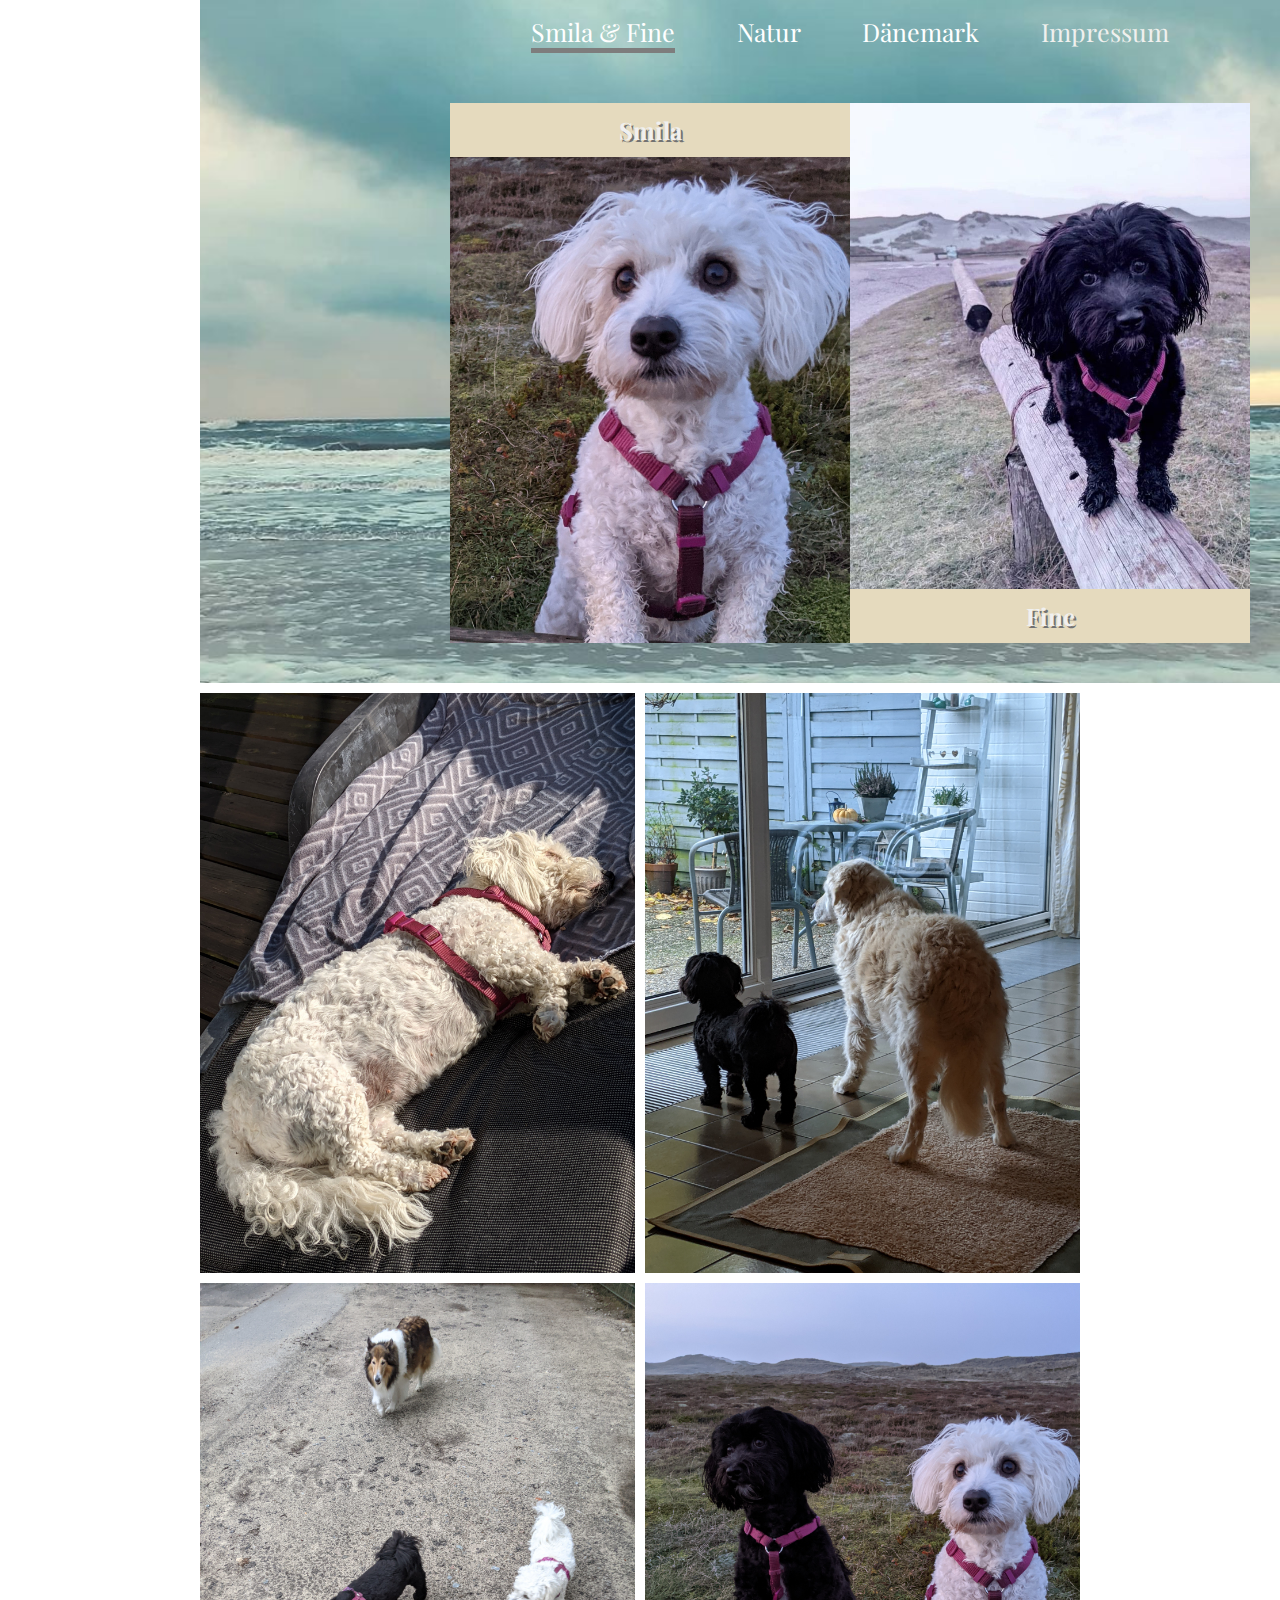
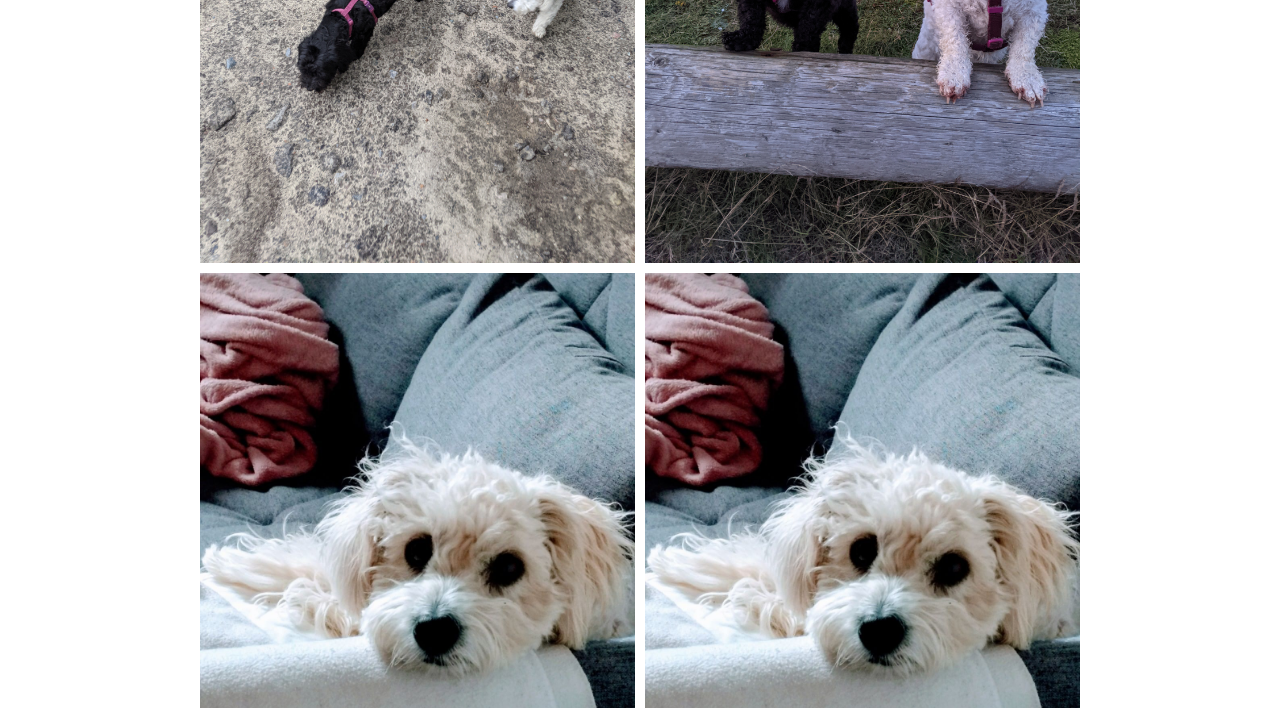
<file: index.html>
<!DOCTYPE html>
<html lang="en">
  <head>
    <meta charset="UTF-8" />
    <meta http-equiv="X-UA-Compatible" content="IE=edge" />
    <meta name="viewport" content="width=device-width, initial-scale=1.0" />
    <title>Hunde & Natur - Fotografie</title>
    <link rel="stylesheet" href="style.css" />
    <style>
      @import url("https://fonts.googleapis.com/css2?family=Playfair+Display&display=swap");
      @import url("https://fonts.googleapis.com/css2?family=Playfair+Display:ital,wght@0,400;1,700&display=swap");
    </style>
  </head>
  <body>
    <div class="flex-wrapper">
      <div class="background-viewport">
        <div id="nav">
          <div class="nav-item nav1">
            <div><a href="index.html">Smila & Fine</a></div>
          </div>
          <div class="nav-item nav2">
            <div><a href="natur.html">Natur</a></div>
          </div>
          <div class="nav-item nav3">
            <div><a href="dk.html">Dänemark</a></div>
          </div>
          <div class="nav-item nav4">
            <div class="nav-impressum"><a href="impressum.html">Impressum</a></div>
          </div>
        </div>
        <div class="hero-wrapper">
          <div class="content-hero">
            <div class="img-fine">
              <div class="main-text-right">
                <h2>Smila</h2>
              </div>
            </div>
          </div>

          <div class="content-hero">
            <div class="img-smila">
              <div class="main-text-left">
                <h2>Fine</h2>
              </div>
            </div>
          </div>
        </div>
      </div>
    </div>
    <div class="wrap-2">
      <div class="grid-img">
        <img src="images/hunde/1.jpg" alt="" />
      </div>
      <div class="grid-img">
        <img src="images/hunde/5.jpg" alt="" />
      </div>
      <div class="grid-img">
        <img src="images/hunde/3.jpg" alt="" />
      </div>
      <div class="grid-img">
        <img src="images/hunde/4.jpg" alt="" />
      </div>
      <div class="grid-img">
        <img src="images/hunde/6.jpg" alt="" />
      </div>
      <div class="grid-img">
        <img src="images/hunde/6.jpg" alt="" />
      </div>
      </div>
    </div>
  </body>
</html>
</file>
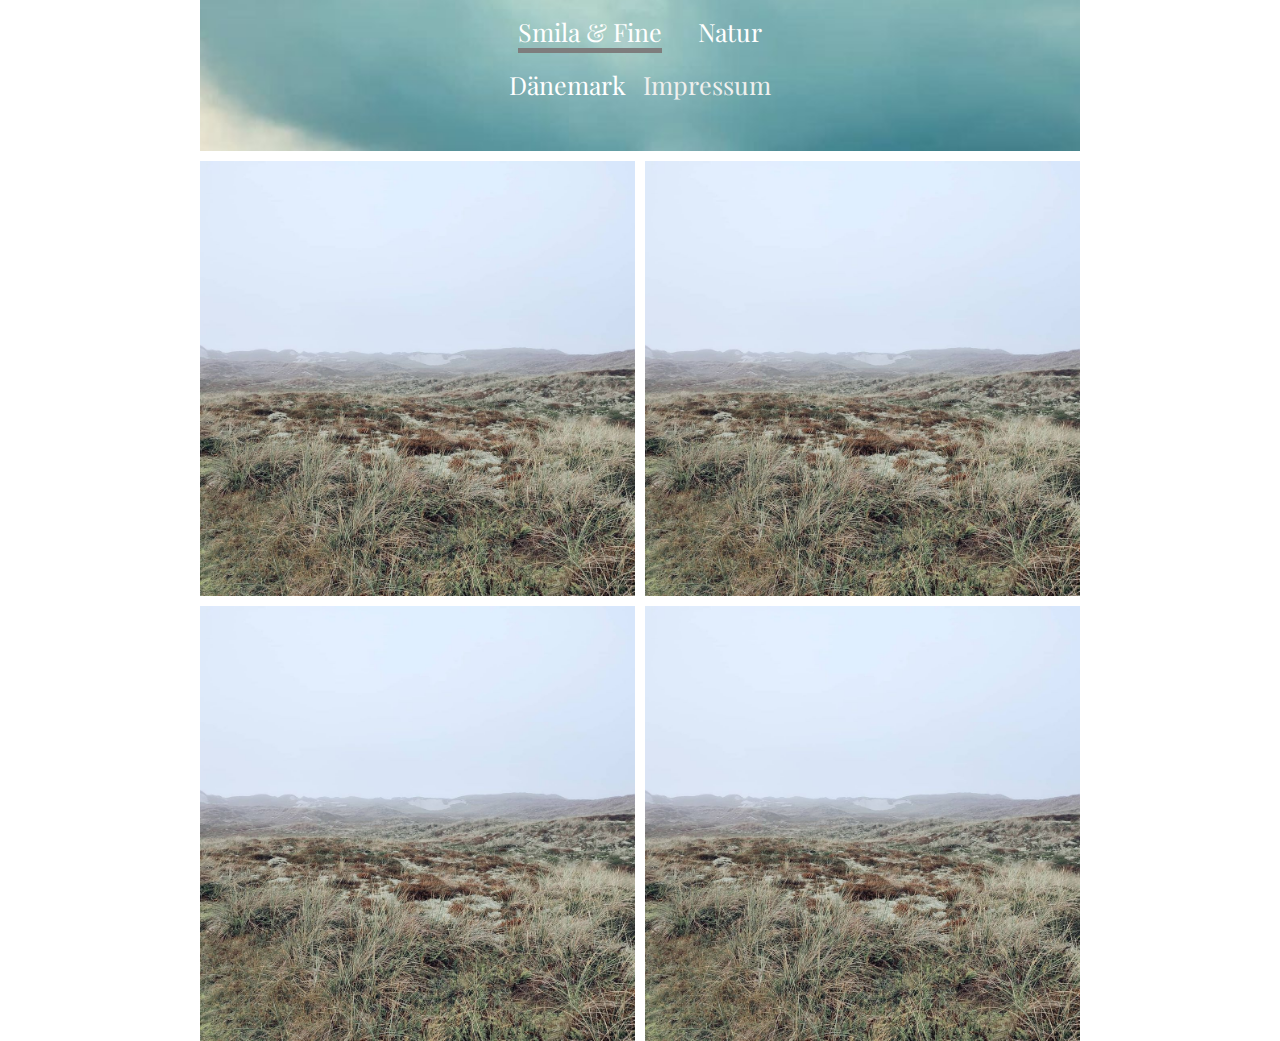
<file: dk.html>
<!DOCTYPE html>
<html lang="en">
<head>
    <meta charset="UTF-8">
    <meta http-equiv="X-UA-Compatible" content="IE=edge">
    <meta name="viewport" content="width=device-width, initial-scale=1.0">
    <title>Dänemark</title>
    <link rel="stylesheet" href="style.css" />
    <style>
        @import url("https://fonts.googleapis.com/css2?family=Playfair+Display&display=swap");
        @import url("https://fonts.googleapis.com/css2?family=Playfair+Display:ital,wght@0,400;1,700&display=swap");
      </style>
</head>
<body>
    <div class="flex-wrapper">
        <div class="background-viewport">
          <div id="nav">
            <div class="nav-item nav1">
              <div><a href="index.html">Smila & Fine</a></div>
            </div>
            <div class="nav-item nav2">
              <div><a href="natur.html">Natur</a></div>
            </div>
            <div class="nav-item nav3">
              <div><a href="dk.html">Dänemark</a></div>
            </div>
            <div class="nav-item nav4">
                <div class="nav-impressum"><a href="impressum.html">Impressum</a></div>
            </div>
          </div>
          </div>
    <div class="wrap-2">
        <div class="grid-img">
          <img src="images/placeholder.jpg" alt="" />
        </div>
        <div class="grid-img">
          <img src="images/placeholder.jpg" alt="" />
        </div>
        <div class="grid-img">
          <img src="images/placeholder.jpg" alt="" />
        </div>
        <div class="grid-img">
          <img src="images/placeholder.jpg" alt="" />
        </div>
      </div>
</body>
</html>
</file>
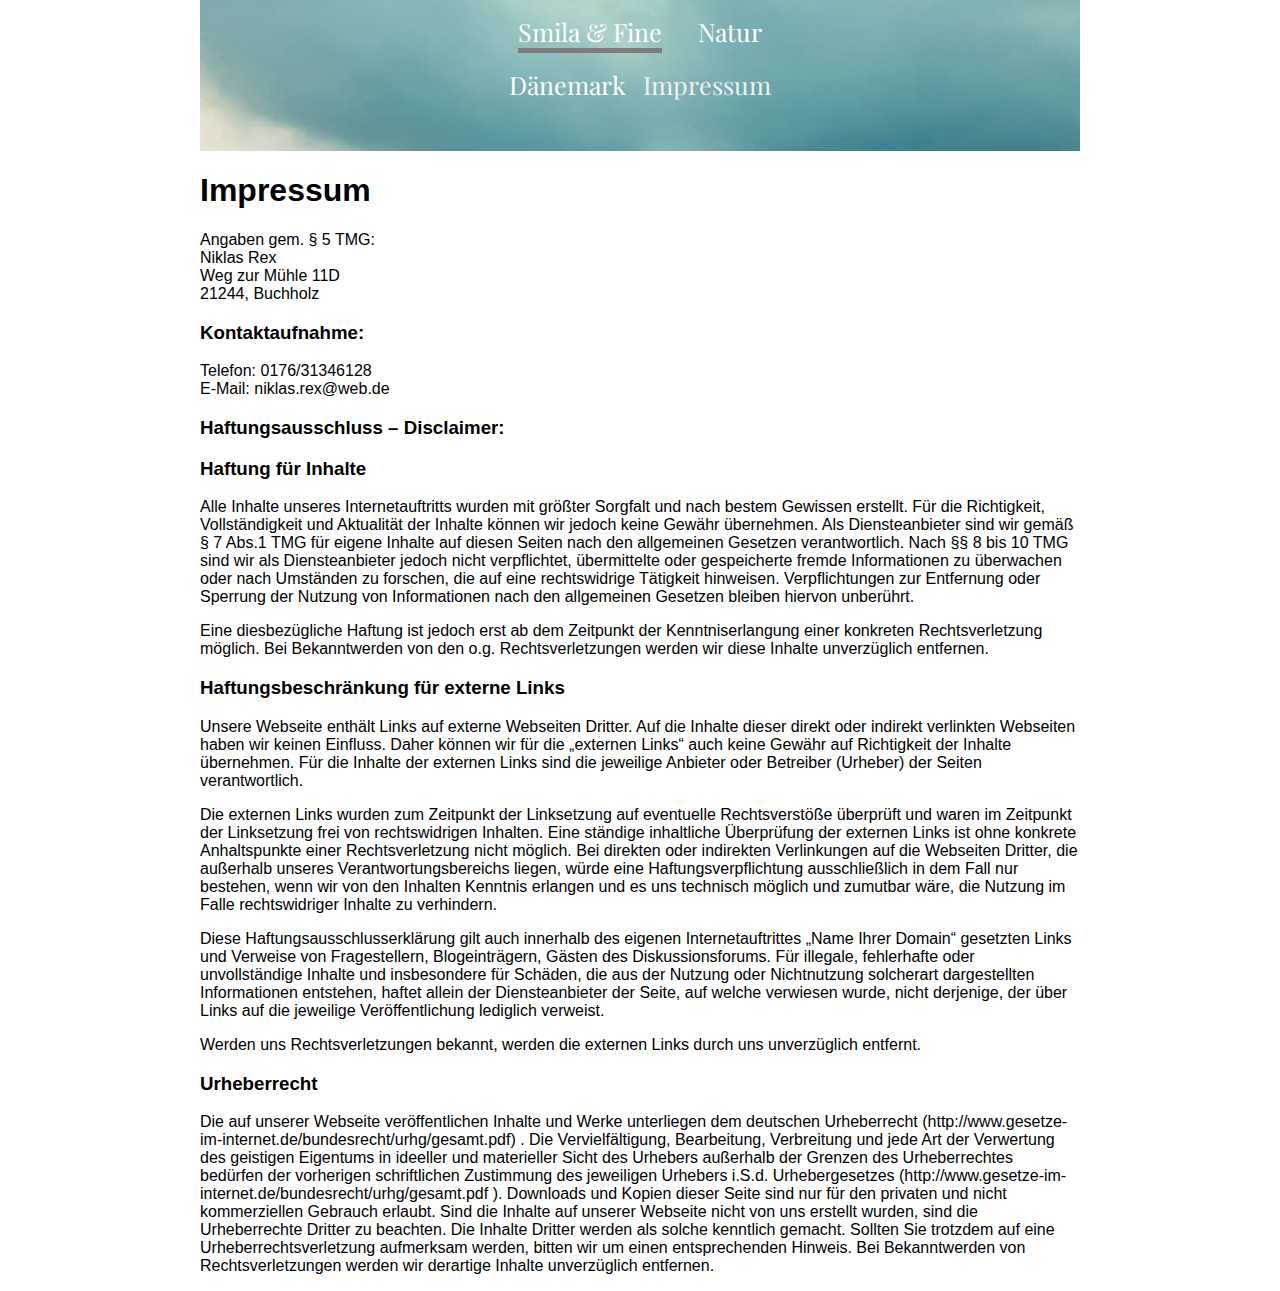
<file: impressum.html>
<!DOCTYPE html>
<html lang="en">
  <head>
    <meta charset="UTF-8" />
    <meta http-equiv="X-UA-Compatible" content="IE=edge" />
    <meta name="viewport" content="width=device-width, initial-scale=1.0" />
    <title>Impressum</title>
    <link rel="stylesheet" href="style.css" />
    <style>
        @import url("https://fonts.googleapis.com/css2?family=Playfair+Display&display=swap");
        @import url("https://fonts.googleapis.com/css2?family=Playfair+Display:ital,wght@0,400;1,700&display=swap");
      </style>
  </head>
  <body>
    <div class="flex-wrapper">
        <div class="background-viewport">
          <div id="nav">
            <div class="nav-item nav1">
              <div><a href="index.html">Smila & Fine</a></div>
            </div>
            <div class="nav-item nav2">
              <div><a href="natur.html">Natur</a></div>
            </div>
            <div class="nav-item nav3">
              <div><a href="dk.html">Dänemark</a></div>
            </div>
            <div class="nav-item nav4">
              <div class="nav-impressum"><a href="impressum.html">Impressum</a></div>
            </div>
          </div>
          </div>

          <div id="impressum">
    <h1>Impressum</h1>

    <p>
      Angaben gem. § 5 TMG:<br />

      Niklas Rex<br />

      Weg zur Mühle 11D<br />

      21244, Buchholz<br />
    </p>

    <h3>Kontaktaufnahme:</h3>

    <p>
      Telefon: 0176/31346128<br />
      E-Mail: niklas.rex@web.de<br />
    </p>

    <h3>Haftungsausschluss – Disclaimer:</h3>

    <h3>Haftung für Inhalte</h3>

    <p>
      Alle Inhalte unseres Internetauftritts wurden mit größter Sorgfalt und
      nach bestem Gewissen erstellt. Für die Richtigkeit, Vollständigkeit und
      Aktualität der Inhalte können wir jedoch keine Gewähr übernehmen. Als
      Diensteanbieter sind wir gemäß § 7 Abs.1 TMG für eigene Inhalte auf diesen
      Seiten nach den allgemeinen Gesetzen verantwortlich. Nach §§ 8 bis 10 TMG
      sind wir als Diensteanbieter jedoch nicht verpflichtet, übermittelte oder
      gespeicherte fremde Informationen zu überwachen oder nach Umständen zu
      forschen, die auf eine rechtswidrige Tätigkeit hinweisen. Verpflichtungen
      zur Entfernung oder Sperrung der Nutzung von Informationen nach den
      allgemeinen Gesetzen bleiben hiervon unberührt.
    </p>

    <p>
      Eine diesbezügliche Haftung ist jedoch erst ab dem Zeitpunkt der
      Kenntniserlangung einer konkreten Rechtsverletzung möglich. Bei
      Bekanntwerden von den o.g. Rechtsverletzungen werden wir diese Inhalte
      unverzüglich entfernen.
    </p>

    <h3>Haftungsbeschränkung für externe Links</h3>

    <p>
      Unsere Webseite enthält Links auf externe Webseiten Dritter. Auf die
      Inhalte dieser direkt oder indirekt verlinkten Webseiten haben wir keinen
      Einfluss. Daher können wir für die „externen Links“ auch keine Gewähr auf
      Richtigkeit der Inhalte übernehmen. Für die Inhalte der externen Links
      sind die jeweilige Anbieter oder Betreiber (Urheber) der Seiten
      verantwortlich.
    </p>

    <p>
      Die externen Links wurden zum Zeitpunkt der Linksetzung auf eventuelle
      Rechtsverstöße überprüft und waren im Zeitpunkt der Linksetzung frei von
      rechtswidrigen Inhalten. Eine ständige inhaltliche Überprüfung der
      externen Links ist ohne konkrete Anhaltspunkte einer Rechtsverletzung
      nicht möglich. Bei direkten oder indirekten Verlinkungen auf die Webseiten
      Dritter, die außerhalb unseres Verantwortungsbereichs liegen, würde eine
      Haftungsverpflichtung ausschließlich in dem Fall nur bestehen, wenn wir
      von den Inhalten Kenntnis erlangen und es uns technisch möglich und
      zumutbar wäre, die Nutzung im Falle rechtswidriger Inhalte zu verhindern.
    </p>

    <p>
      Diese Haftungsausschlusserklärung gilt auch innerhalb des eigenen
      Internetauftrittes „Name Ihrer Domain“ gesetzten Links und Verweise von
      Fragestellern, Blogeinträgern, Gästen des Diskussionsforums. Für illegale,
      fehlerhafte oder unvollständige Inhalte und insbesondere für Schäden, die
      aus der Nutzung oder Nichtnutzung solcherart dargestellten Informationen
      entstehen, haftet allein der Diensteanbieter der Seite, auf welche
      verwiesen wurde, nicht derjenige, der über Links auf die jeweilige
      Veröffentlichung lediglich verweist.
    </p>

    <p>
      Werden uns Rechtsverletzungen bekannt, werden die externen Links durch uns
      unverzüglich entfernt.
    </p>

    <h3>Urheberrecht</h3>

    <p>
      Die auf unserer Webseite veröffentlichen Inhalte und Werke unterliegen dem
      deutschen Urheberrecht
      (http://www.gesetze-im-internet.de/bundesrecht/urhg/gesamt.pdf) . Die
      Vervielfältigung, Bearbeitung, Verbreitung und jede Art der Verwertung des
      geistigen Eigentums in ideeller und materieller Sicht des Urhebers
      außerhalb der Grenzen des Urheberrechtes bedürfen der vorherigen
      schriftlichen Zustimmung des jeweiligen Urhebers i.S.d. Urhebergesetzes
      (http://www.gesetze-im-internet.de/bundesrecht/urhg/gesamt.pdf ).
      Downloads und Kopien dieser Seite sind nur für den privaten und nicht
      kommerziellen Gebrauch erlaubt. Sind die Inhalte auf unserer Webseite
      nicht von uns erstellt wurden, sind die Urheberrechte Dritter zu beachten.
      Die Inhalte Dritter werden als solche kenntlich gemacht. Sollten Sie
      trotzdem auf eine Urheberrechtsverletzung aufmerksam werden, bitten wir um
      einen entsprechenden Hinweis. Bei Bekanntwerden von Rechtsverletzungen
      werden wir derartige Inhalte unverzüglich entfernen.
    </p>
</div>
  </body>
</html>
</file>
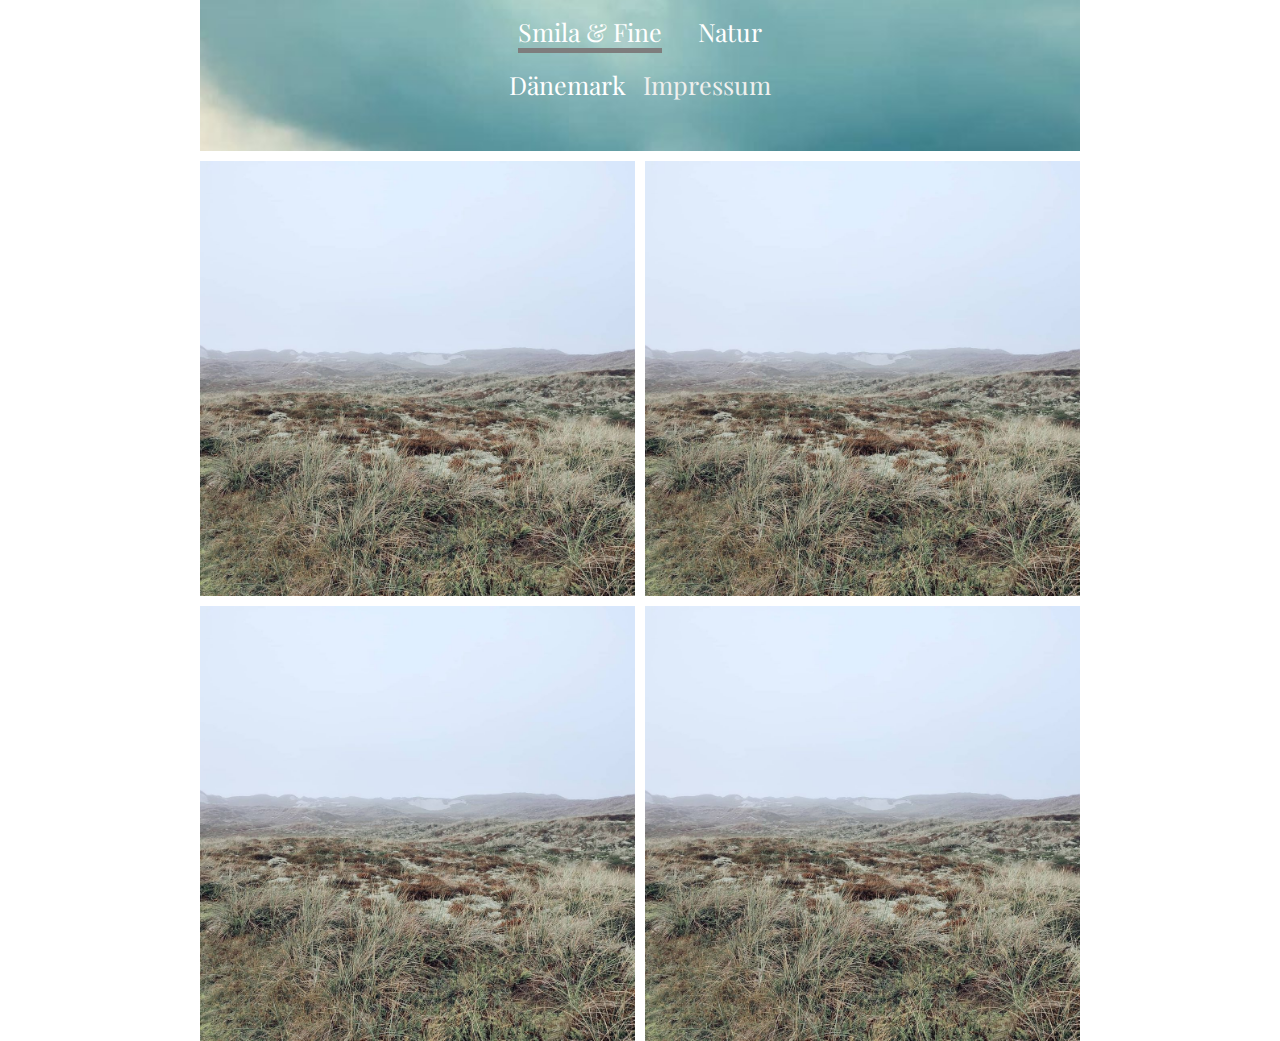
<file: natur.html>
<!DOCTYPE html>
<html lang="en">
<head>
    <meta charset="UTF-8">
    <meta http-equiv="X-UA-Compatible" content="IE=edge">
    <meta name="viewport" content="width=device-width, initial-scale=1.0">
    <title>Natur</title>
    <link rel="stylesheet" href="style.css" />
    <style>
        @import url("https://fonts.googleapis.com/css2?family=Playfair+Display&display=swap");
        @import url("https://fonts.googleapis.com/css2?family=Playfair+Display:ital,wght@0,400;1,700&display=swap");
      </style>
</head>
<body>
    <div class="flex-wrapper">
        <div class="background-viewport">
          <div id="nav">
            <div class="nav-item nav1">
              <div><a href="index.html">Smila & Fine</a></div>
            </div>
            <div class="nav-item nav2">
              <div><a href="natur.html">Natur</a></div>
            </div>
            <div class="nav-item nav3">
              <div><a href="dk.html">Dänemark</a></div>
            </div>
            <div class="nav-item nav4">
                <div class="nav-impressum"><a href="impressum.html">Impressum</a></div>
            </div>
          </div>
          </div>
    <div class="wrap-2">
        <div class="grid-img">
          <img src="images/placeholder.jpg" alt="" />
        </div>
        <div class="grid-img">
          <img src="images/placeholder.jpg" alt="" />
        </div>
        <div class="grid-img">
          <img src="images/placeholder.jpg" alt="" />
        </div>
        <div class="grid-img">
          <img src="images/placeholder.jpg" alt="" />
        </div>
      </div>
</body>
</html>
</file>
<file: style.css>
* {
    box-sizing: border-box;
}

a {
    text-decoration: none;
}

li {
    list-style: none;
}

body {
    padding: 0px;
    font-family: sans-serif;
    margin: 0px 200px;
}

.flex-wrapper {
    display: flex;
    flex-wrap: wrap;
    flex-direction: column;
    justify-content: center;
    text-align: center;
    width: 100%;
    flex-shrink: 1;
}

.background-viewport {
    background: url(images/strand1.jpg);
    background-repeat: no-repeat;
    background-size: cover;
    background-attachment: fixed;
    background-position: center;
}

#nav {
    display: flex;
    flex-wrap: wrap;
    flex: 1;
    margin-left: 300px;
    margin-right: 300px;
    margin-bottom: 50px;
    font-family: 'Playfair Display', serif;
}


.nav-item {
    display: inline-flex;
    padding-top: 15px;
    justify-content: center;
    color: #FFF;
    font-size: 25px;
    flex-grow: 0;
    margin: 0 auto;
    flex-grow: 0;
}

.nav-item a {
    color: #FFF;
}

.nav-item:hover {
    border-bottom: 5px solid rgb(173, 173, 173);
   }

.nav1 {
    border-bottom: 5px solid rgb(126, 125, 125);
}

.nav-impressum a {
    color: #f0f0ee;
    align-srgb(212, 212, 211)ex-end;
}

.hero-wrapper {
    display: flex;
    flex: 1;
}

.content-hero {
    display: flex;
    flex: 1;
    justify-content: center;
    font-family: 'Playfair Display', serif;
    margin-bottom: 40px;
    overflow: hidden;
    flex-shrink: 1;
}

.content-hero h2 {
    color: rgb(240, 240, 240);
    text-shadow: 2px 2px rgb(114, 114, 114);
}

.img-smila {
    display: flex;
    justify-content: center;
    margin-right: 250px;
    width: 400px;
    height: 60vh;
    background: url(images/fine1.jpg);
    background-repeat: no-repeat;
    background-size: cover;
}

.img-fine {
    display: flex;
    justify-content: center;
    margin-left: 250px;
    width: 400px;
    height: 60vh;
    background: url(images/smila1.jpg);
    background-repeat: no-repeat;
    background-size: cover;
}

.main-text-left {
    display: flex;
    align-items: center;
    justify-content: center;
    background-color:#e5dabe;
    color: #FFF;
    align-self: flex-end;
    text-align: center;
    height: 10%;   
    flex-grow: 1;
}

.main-text-right {
    display: flex;
    align-items: center;
    justify-content: center;
    background-color:#e5dabe;
    color: rgb(255, 255, 255);
    align-self: flex-top;
    text-align: center;
    height: 10%;   
    flex-grow: 1;
}

.wrap-2 {
    margin-top: 10px;
    display: grid;
    grid-template-columns: auto auto;
    grid-gap: 10px;
}

.wrap-2 > .grid-img {
    display: grid;
    overflow: hidden;
}

img {
    max-width: 100%;
    max-height: 100%;
    object-fit: cover;
}

#impressum {
text-align: left;
}
</file>
